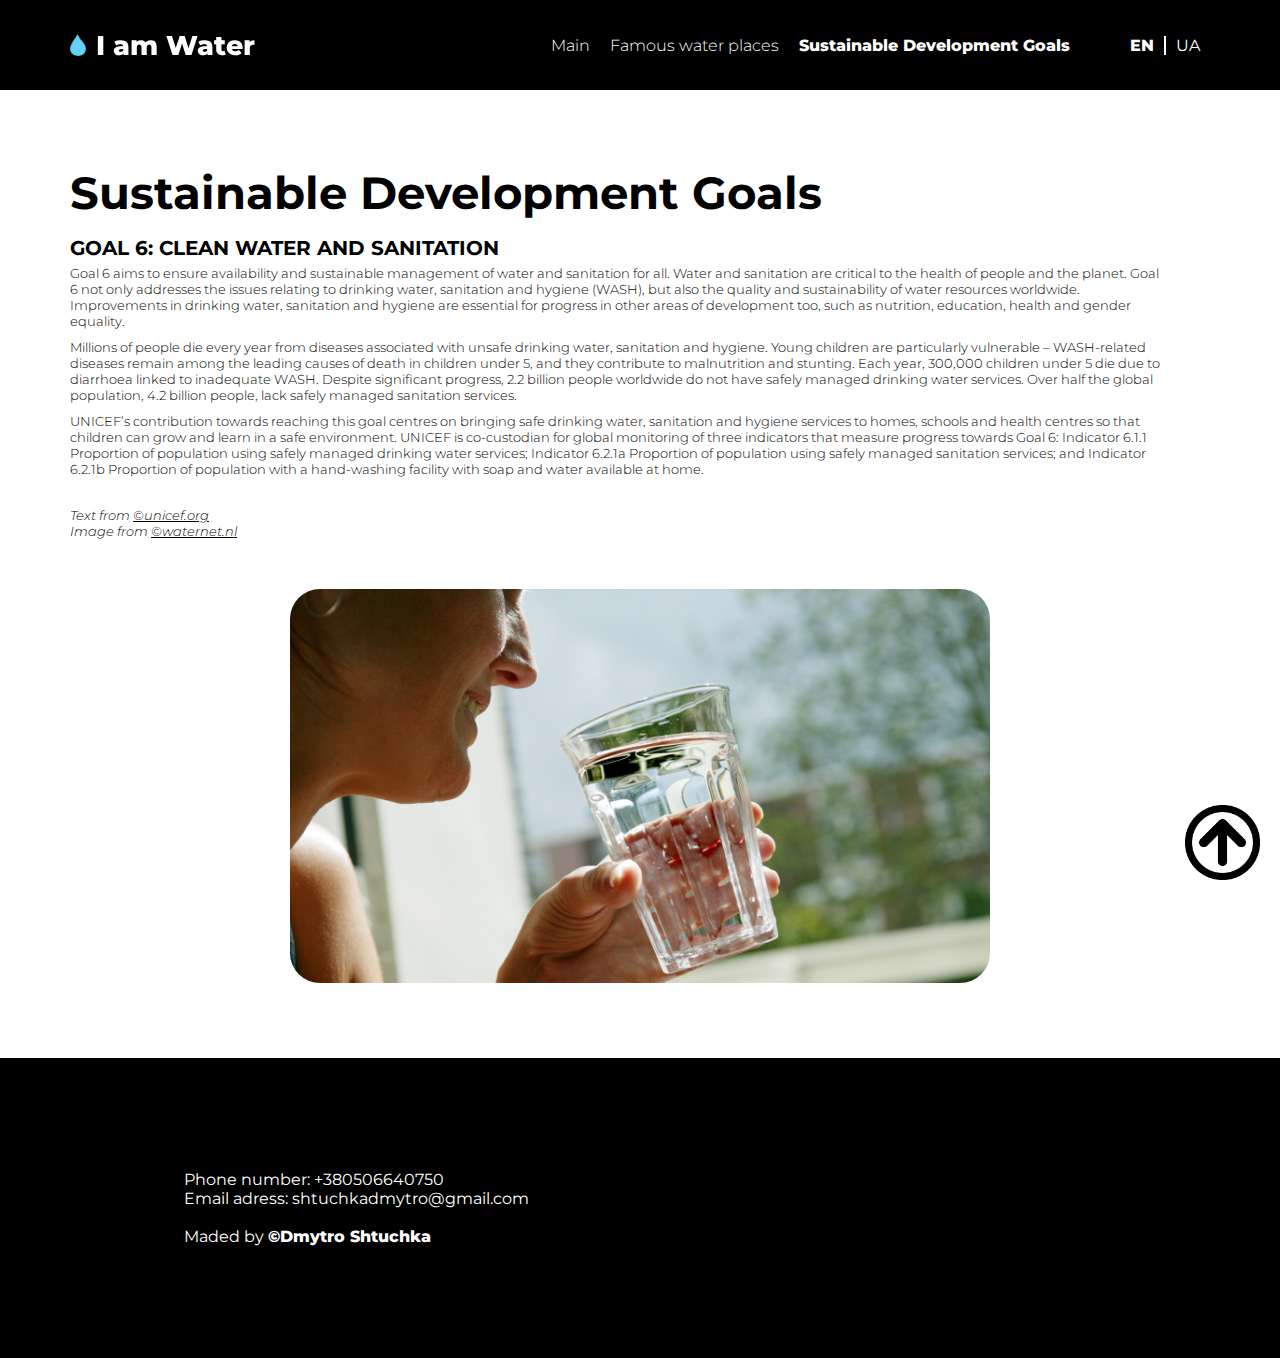
<file: html/en/goal.html>
<!DOCTYPE html>
<html lang="en">
<head>
    <meta charset="UTF-8">
    <meta name="viewport" content="width=device-width, initial-scale=1.0">
    <title>I am Water</title>
    <link rel="stylesheet" href="./../../css/styles.css">
    <link rel="stylesheet" href="./../../css/goal.css">

    <link rel="icon" href="./../../img/icon.png">

    <link rel="preconnect" href="https://fonts.googleapis.com">
    <link rel="preconnect" href="https://fonts.gstatic.com" crossorigin>
    <link href="https://fonts.googleapis.com/css2?family=Montserrat:ital,wght@0,100..900;1,100..900&display=swap" rel="stylesheet">
</head>
<body>
    <div class="screen">
        <a href="#header">
            <img src="./../../img/arrow.png" class="button-arrow">
        </a>
    </div>



    <header id="header">
        <a href="index.html" class="logo">
            <img class="logo-img" src="./../../img/logo.png" alt="">
            <p class="logo-txt">I am Water</p>
        </a>
        <nav>
            <div class="nav-list">
                <a href="./../../index.html" class="nav-element nav-main">Main</a>

                <a href="slides.html" class="nav-element nav-slides nav-element-full">Famous water places</a>
                <a href="slides.html" class="nav-element nav-slides-short nav-element-short">FWP</a>

                <a href="goal.html" class="nav-element nav-goal nav-element-full nav-current">Sustainable Development Goals</a>
                <a href="goal.html" class="nav-element nav-goal-short nav-element-short nav-current">SDG</a>
            </div>

        <div class="languages">
            <a href="goal.html" class="language nav-current">EN</a>
            <a href="./../ua/goal-ua.html" class="language">UA</a>
        </div>            
        </nav>
    </header>

    <main>
    	<div class="main-text">
	    	<h1 class="goal-title-site">Sustainable Development Goals</h1>
	    	<h2 class="goal-title-information">GOAL 6: CLEAN WATER AND SANITATION</h2>
            <div class="goal-information">
                <p class="goal-information">Goal 6 aims to ensure availability and sustainable management of water and sanitation for all. Water and sanitation are critical to the health of people and the planet. Goal 6 not only addresses the issues relating to drinking water, sanitation and hygiene (WASH), but also the quality and sustainability of water resources worldwide. Improvements in drinking water, sanitation and hygiene are essential for progress in other areas of development too, such as nutrition, education, health and gender equality.</p>
                <p>Millions of people die every year from diseases associated with unsafe drinking water, sanitation and hygiene. Young children are particularly vulnerable – WASH-related diseases remain among the leading causes of death in children under 5, and they contribute to malnutrition and stunting. Each year, 300,000 children under 5 die due to diarrhoea linked to inadequate WASH. Despite significant progress, 2.2 billion people worldwide do not have safely managed drinking water services. Over half the global population, 4.2 billion people, lack safely managed sanitation services.</p>
                <p>UNICEF’s contribution towards reaching this goal centres on bringing safe drinking water, sanitation and hygiene services to homes, schools and health centres so that children can grow and learn in a safe environment. UNICEF is co-custodian for global monitoring of three indicators that measure progress towards Goal 6: Indicator 6.1.1 Proportion of population using safely managed drinking water services; Indicator 6.2.1a Proportion of population using safely managed sanitation services; and Indicator 6.2.1b Proportion of population with a hand-washing facility with soap and water available at home.</p>
            </div>
			<span class="goal-information-author">Text from <a class="goal-information-author-link" target="_blank" href="https://data.unicef.org/sdgs/goal-6-clean-water-sanitation/">©unicef.org</a><br>Image from <a class="goal-information-author-link" target="_blank" href="https://www.waternet.nl/en/service-and-contact/tap-water/can-you-drink-tap-water-in-amsterdam/">©waternet.nl</a></span>
    	</div>
		<img class="goal-main-image" src="../../img/goal-water.jpg" alt="">
    </main>

    <footer class="side-bar">
        <div class="contacts-list">
             <p class="contact phone-number">Phone number: <a href="tel:+380506640750" class="contact-information">+380506640750</a></p>
             <p class="contact email">Email adress: <a href="mailto:shtuchkadmytro@gmail.com" class="contact-information">shtuchkadmytro@gmail.com</a></p>
             <p class="contact owner">Maded by <a href="https://freelancehunt.com/freelancer/dima_shtuchka.html" target="_blank" rel="noopener noreferrer" class="owner-name contact-information">©Dmytro Shtuchka</a></p>
        </div>
        
        <iframe class="map" src="https://www.google.com/maps/embed?pb=!1m18!1m12!1m3!1d43821.48107485478!2d32.566582212926996!3d46.64962397611684!2m3!1f0!2f0!3f0!3m2!1i1024!2i768!4f13.1!3m3!1m2!1s0x40c41aa25d9bf967%3A0xf3a5478c8e3121fe!2z0KXQtdGA0YHQvtC9LCDQpdC10YDRgdC-0L3RgdGM0LrQsCDQvtCx0LvQsNGB0YLRjCwgNzMwMDA!5e0!3m2!1suk!2sua!4v1711378752489!5m2!1suk!2sua" style="border:0;" allowfullscreen="" loading="lazy" referrerpolicy="no-referrer-when-downgrade"></iframe>
    </footer>
</body>
</html>
</file>
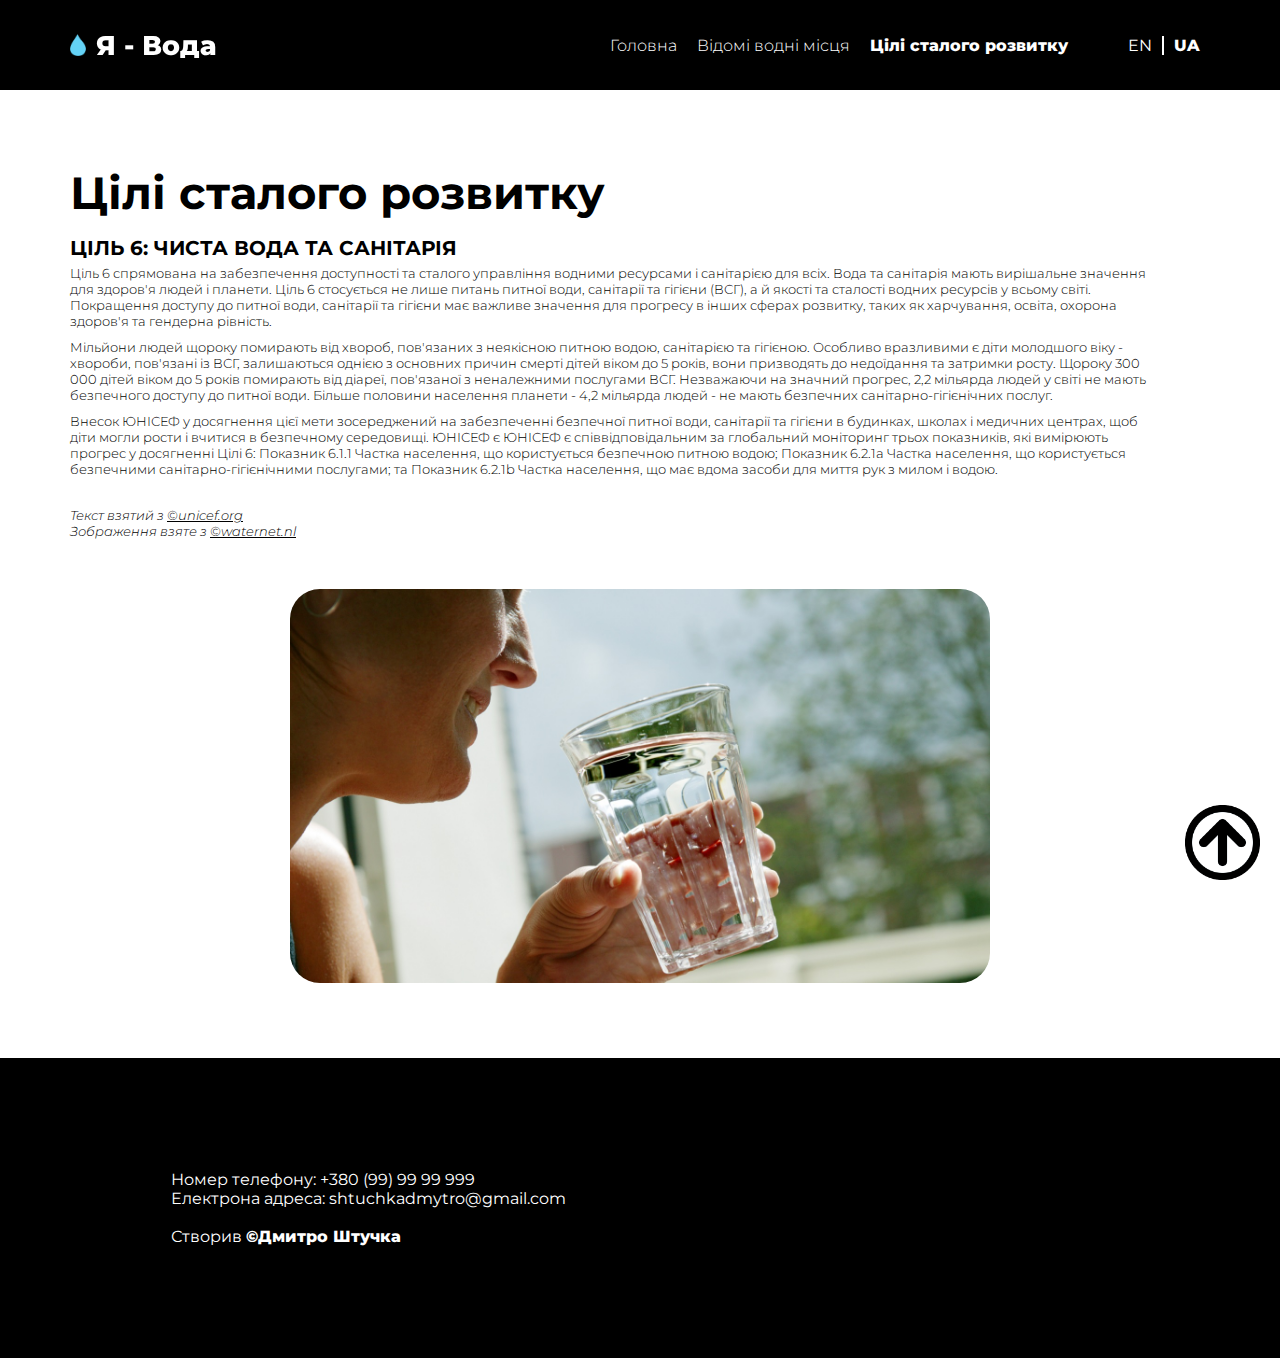
<file: html/ua/goal-ua.html>
<!DOCTYPE html>
<html lang="ua">
<head>
    <meta charset="UTF-8">
    <meta name="viewport" content="width=device-width, initial-scale=1.0">
    <title>Я - Вода</title>
    <link rel="stylesheet" href="./../../css/styles.css">
    <link rel="stylesheet" href="./../../css/goal.css">

    <link rel="icon" href="./../../img/icon.png">

    <link rel="preconnect" href="https://fonts.googleapis.com">
    <link rel="preconnect" href="https://fonts.gstatic.com" crossorigin>
    <link href="https://fonts.googleapis.com/css2?family=Montserrat:ital,wght@0,100..900;1,100..900&display=swap" rel="stylesheet">
</head>
<body>
    <div class="screen">
        <a href="#header">
            <img src="./../../img/arrow.png" class="button-arrow">
        </a>
    </div>



    <header id="header">
        <a href="index-ua.html" class="logo">
            <img class="logo-img" src="./../../img/logo.png" alt="">
            <p class="logo-txt">Я - Вода</p>
        </a>
        <nav>
            <div class="nav-list">
                <a href="index-ua.html" class="nav-element nav-main">Головна</a>

                <a href="slides-ua.html" class="nav-element nav-slides nav-element-full">Відомі водні місця</a>
                <a href="slides-ua.html" class="nav-element nav-slides-short nav-element-short">ВВМ</a>

                <a href="goal-ua.html" class="nav-element nav-goal nav-element-full nav-current">Цілі сталого розвитку</a>
                <a href="goal-ua.html" class="nav-element nav-goal-short nav-element-short nav-current">ЦСР</a>
            </div> 

        <div class="languages">
            <a href="./../en/goal.html" class="language">EN</a>
            <a href="goal-ua.html" class="language nav-current">UA</a>
        </div>            
        </nav>
    </header>



    <main>
    	<div class="main-text">
	    	<h1 class="goal-title-site">Цілі сталого розвитку</h1>
	    	<h2 class="goal-title-information">ЦІЛЬ 6: ЧИСТА ВОДА ТА САНІТАРІЯ</h2>
            <div class="goal-information">
                <p>Ціль 6 спрямована на забезпечення доступності та сталого управління водними ресурсами і санітарією для всіх. Вода та санітарія мають вирішальне значення для здоров'я людей і планети. Ціль 6 стосується не лише питань питної води, санітарії та гігієни (ВСГ), а й якості та сталості водних ресурсів у всьому світі. Покращення доступу до питної води, санітарії та гігієни має важливе значення для прогресу в інших сферах розвитку, таких як харчування, освіта, охорона здоров'я та гендерна рівність.</p>
                <p>Мільйони людей щороку помирають від хвороб, пов'язаних з неякісною питною водою, санітарією та гігієною. Особливо вразливими є діти молодшого віку - хвороби, пов'язані із ВСГ, залишаються однією з основних причин смерті дітей віком до 5 років, вони призводять до недоїдання та затримки росту. Щороку 300 000 дітей віком до 5 років помирають від діареї, пов'язаної з неналежними послугами ВСГ. Незважаючи на значний прогрес, 2,2 мільярда людей у світі не мають безпечного доступу до питної води. Більше половини населення планети - 4,2 мільярда людей - не мають безпечних санітарно-гігієнічних послуг.</p>
                <p>Внесок ЮНІСЕФ у досягнення цієї мети зосереджений на забезпеченні безпечної питної води, санітарії та гігієни в будинках, школах і медичних центрах, щоб діти могли рости і вчитися в безпечному середовищі. ЮНІСЕФ є
                ЮНІСЕФ є співвідповідальним за глобальний моніторинг трьох показників, які вимірюють прогрес у досягненні Цілі 6: Показник 6.1.1 Частка населення, що користується безпечною питною водою; Показник 6.2.1a Частка населення, що користується безпечними санітарно-гігієнічними послугами; та Показник 6.2.1b Частка населення, що має вдома засоби для миття рук з милом і водою.</p>
            </div>

			<span class="goal-information-author">Текст взятий з <a class="goal-information-author-link" target="_blank" href="https://data.unicef.org/sdgs/goal-6-clean-water-sanitation/">©unicef.org</a><br>Зображення взяте з <a class="goal-information-author-link" target="_blank" href="https://www.waternet.nl/en/service-and-contact/tap-water/can-you-drink-tap-water-in-amsterdam/">©waternet.nl</a></span>
    	</div>
		<img class="goal-main-image" src="../../img/goal-water.jpg" alt="">
    </main>



    <footer class="side-bar">
        <div class="contacts-list">
                <p class="contact phone-number">Номер телефону: <a href="" class="contact-information">+380 (99) 99 99 999</a></p>
                <p class="contact email">Електрона адреса: <a href="mailto:shtuchkadmytro@gmail.com" class="contact-information">shtuchkadmytro@gmail.com</a></p>
                <p class="contact owner">Створив <a href="https://freelancehunt.com/freelancer/dima_shtuchka.html" target="_blank" rel="noopener noreferrer" class="owner-name contact-information">©Дмитро Штучка</a></p>
        </div>
        
        <iframe class="map" src="https://www.google.com/maps/embed?pb=!1m18!1m12!1m3!1d43821.48107485478!2d32.566582212926996!3d46.64962397611684!2m3!1f0!2f0!3f0!3m2!1i1024!2i768!4f13.1!3m3!1m2!1s0x40c41aa25d9bf967%3A0xf3a5478c8e3121fe!2z0KXQtdGA0YHQvtC9LCDQpdC10YDRgdC-0L3RgdGM0LrQsCDQvtCx0LvQsNGB0YLRjCwgNzMwMDA!5e0!3m2!1suk!2sua!4v1711378752489!5m2!1suk!2sua" style="border:0;" allowfullscreen="" loading="lazy" referrerpolicy="no-referrer-when-downgrade"></iframe>
    </footer>


</body>
</html>
</file>
<file: css/styles.css>
*{
    margin: 0px;
    font-family: "Montserrat", sans-serif;
    text-decoration: none;
}

a{
    color: black;
}

header{
    background-color: black;
    height: 10vh;
    display: flex;
    align-items: center;
    justify-content: space-between;


    & *{
        &::selection{
            color: black;
            background-color: white;
        }
    }
}

::selection{
    color: white;
    background-color: black;
}


.button-arrow{
    position: fixed;
    bottom: 40px;
    right: 40px;
    height: 75px;

    bottom: 20px;
    right: 20px;
    z-index: 4;

    transition: .25s ease;
    filter: brightness(1);

}



.button-arrow:active{
    filter: brightness(0.5);
}


.logo{
    display: flex;
    align-items: center;
    text-decoration: none;
    font-weight: 800;
    margin-left: 300px;

    transition: .25s ease;
    filter: brightness(1);
}

.logo:hover{
    filter: brightness(0.5);
}

.logo-img{
    width: 16px;
    height: 22px;
    margin-right: 10px;
}

.logo-txt {
    color: white;
    font-size: 3vh;
}


nav{
    margin-right: 300px;
    display: flex;
    align-items: center;
}

.nav-list{
    display: flex;
    position: relative;
    list-style-type: none;
}

.nav-list a{
    display: flex;
    justify-content: center;
    align-items: center;
}

.nav-element{
    font-weight: 300;
    color: #ffffff;
    text-decoration: none;
    padding: 0 10px;
    position: relative;
}

.nav-element::after{
    background: white;
    bottom: -8px;
    content: "";
    height: 2px;
    left: 0;
    position: absolute;
    transform: scaleX(0);
    transition: .25s ease;
    width: 100%;
    border-radius: 2px;
}
.nav-element:hover::after{
    transform: scaleX(1);
}

.nav-list .nav-element-short{
    display: none;
}


.languages{
    color: white;
    display: flex;

    margin-left: 40px;
}

.language{
    padding: 0 10px;
    color: white;
    text-decoration: none;
    position: relative;
}

.language::after{
    background: white;
    width: 100%;
    content: "";

    height: 2px;
    border-radius: 2px;

    left: 0;
    bottom: -8px;
    position: absolute;

    transform: scaleX(0);
    transition: .25s ease;
    
    
}
.language:hover::after{
    transform: scaleX(1);
}

.language:last-child{
    border-left: solid white 2px;
}

.nav-current{
    font-weight: 800;
}



main{
    min-height: calc(100vh - 10vh - 75px - 75px);

    margin-top: 75px;
    margin-bottom: 75px;

    margin-left: 150px;
    margin-right: 150px; 

    font-weight: 300;
}

.intro{
    height: 90vh;
    overflow: hidden;
    position: relative;
    background-color: black;
}

.intro:after{
    content: "";
    display: block;
    width: 100%;
    height: 100%;
    background-color: rgba(0, 0, 0, .5);

    position: absolute;
    top: 0;
    left: 0;
    z-index: 2;
}

.intro-video-waterfall{
    position: relative;
}

.intro-video-waterfall-self{
    width: 100vw;
    height: 100vh;
    object-fit: cover;
    position: absolute;
    top: 0;
    left: 0;
}

.intro-information{
    display: flex;
    flex-direction: column;
    justify-content: center;
    width: 100%;
    height: 100%;

    position: absolute;
    top: 0;
    left: 0;
    z-index: 3;
}

.intro-title{
    margin: 0;
    font-size: 45px;
    color: #fff;
    text-align: center;

    margin-left: 200px;
    margin-right: 200px;
}

.intro-container{
    max-width: 1200px;
    margin: 0 auto;
}



.information{
    margin-bottom: 30px;
}

.title{
    display: flex;
    justify-content: center;
    font-size: 30px;
}

.main-content{
    display: flex;
    flex-direction: column;
    margin-bottom: 100px;
}

.content-1{
    margin-top: 25px;
    display: flex;
}

.text-1-information{
    margin-left: 50px;
}

.title-1-information{
    margin-bottom: 10px;
}

.content-1-waterfall{
    width: 700px;
    border-radius: 30px;
    transform: scaleX(1);
    transition: all .25s ease;

}

.content-1-waterfall:hover{
    transition: all .25s easy;
    transform: scale(1.05);
}

.content-1-author{
    font-style: italic;
}
.content-1-author a{
    text-decoration: underline;
}

.content-2{
    margin-top: 50px;

    display: flex;
}

.content-2 img{
    width: 450px;
    height: 450px;
    border-radius: 30px;
    transition: all .25s ease;
    transform: scale(1.0);
}
.content-2 img:hover{
    transition: all .25s easy;
    transform: scale(1.05);
}

.text-2{
    margin-right: 30px;
}

.title-2-information{
    margin-bottom: 10px;
}

.main-information-2{
    margin-bottom: 5px;
}


.page-video-water{
    display: flex;
    align-items: center;
    flex-direction: column;
}

.list-video-water{
    display: flex;
    align-items: center;
    flex-direction: column;
}

.list-two-video{
    padding-top: 10px;
    padding-bottom: 10px;
}

.video-about-water{
    padding-right: 10px;
    padding-left: 10px;
    border-radius: 30px;

    transition: all .5s ease;
    transform: scale(1);
}
.video-about-water:hover{
    transition: all .5s ease;
    transform: scale(1.05);
}



.side-bar{
    background-color: black;
    height: 300px;
    display: flex;
    align-items: center;
    justify-content: space-around;


    & *{
        &::selection{
            color: black;
            background-color: white;
        }
    }

}

.contacts-list{
    color: #ffffff;
}

.contact-information{
    text-decoration: none;
    color: #ffffff;
    transition: all .25s ease;
}

.contact-information:hover{
    color: #999;
    transition: .25s ease;
}

.owner{
    margin-top: 19px;
}
.owner-name{
    font-weight: 800;
}

.map{
    border-radius: 15px;
    width: 200px;
    height: 200px;
    transition: all .5s ease;
    transform: scale(1);
}
.map:hover{
    transition: all .5s ease;
    transform: scale(1.22);
}



@media screen and (max-width: 1700px) {
    .information{
        font-size: 15px;
    }
    main{
        font-size: 13px;
    }
    .waterfall{
        width: 500px;
        border-radius: 15px;   
    }
}

@media screen and (max-width: 1500px){
    .list-two-video{
        display: flex;
        flex-direction: column;
        justify-content: center;
        padding-top: 0;
        padding-bottom: 0;
    }
    .video-about-water{
        padding-left: 0;
        padding-right: 0;
        padding-top: 10px;
        padding-bottom: 10px;
    }
}



@media screen and (max-width: 1435px) {
    .information{
        font-size: 15px;
    }
    main{
        margin-left: 150px;
        margin-right: 150px; 
    }
    .logo{
        margin-left: 150px;
    }
    nav{
        margin-right: 150px;
    }
}

@media screen and (max-width: 1334px) {

    main{
        margin-left: 120px;
        margin-right: 120px; 
    }
    .logo{
        margin-left: 120px;
    }
    nav{
        margin-right: 120px;
    }
}

@media screen and (max-width: 1291px) {
    main{
        margin-left: 70px;
        margin-right: 70px; 
    }
    .logo{
        margin-left: 70px;
    }
    nav{
        margin-right: 70px;
    }
}

@media screen and (max-width: 1205px) {
    .text-1-information{
        margin-left: 0px;
    }
    .main-content{
        align-items: center;
    }
    .content-1{
        align-items: center;
        flex-direction: column;
    }
    .content-1-waterfall{
        margin-bottom: 20px;
        border-radius: 25px;
    }
}

@media screen and (max-width: 1100px) {
    .intro-title{
        font-size: 60px;
    }    


    .nav-list .nav-element-full{
        display: none;
    }
    .nav-list .nav-element-short{
        display: block;
    }


    main{
        margin-right: 50px;
        margin-left: 50px;
    }

    .main-content{
        align-items: center;
    }

    .content-1{
        align-items: center;
        flex-direction: column;
    }

    .content-2{
        align-items: center;
        flex-direction: column;
    }

    .content-2 img{
        order: -1;
        margin-bottom: 20px;
    }
}

@media screen and (max-width: 850px) {
    .content-1-waterfall{
        width: 600px;
    }    
    .video-about-water{
        width: 444px;
        height: 250px;
    }
    .intro-title{
        margin-left: 100px;
        margin-right: 100px;
    }
    .map{
        width: 150px;
        height: 150px;
    }
}

@media screen and (max-width: 750px){
    .logo{
        margin-left: 30px;
    }
    nav{
        margin-right: 30px;
    }


    .content-1-waterfall{
        width: 500px;
    }

    .map{
        display: none;
    }
}

@media screen and (max-width: 650px){
    .logo-txt{
        font-size: 20px;
    }    
    .intro-title{
        font-size: 30px;
    }
    .content-1-waterfall{
        width: 400px;
    }

    
    .content-2 img{
        width: 300px;
        height: 300px;
    }
}

@media screen and (max-width: 550px){
/*    .logo{
        padding-left: 20px;
    }*/

    nav{
        margin-right: 20px;
    }
    .nav-element{
        font-size: 12px;
        padding-left: 5px;
        padding-right: 5px;
    }
    .languages{
        margin-left: 10px;
    }


    .intro-title{
        margin-left: 50px;
        margin-right: 50px;
    }    


    .content-1-waterfall{
        width: 300px;
    }

    .video-about-water{
        width: 355px;
        height: 200px;
    }
}

@media screen and (max-width: 500px){
    .logo{
        margin-right: 30px;
    }
    .logo-txt{
        font-size: 15px;
    }
}

@media screen and (max-width: 450px){
    .button-arrow{
        width: 70px;
        height: 70px;
    }

    nav{
        margin-right: 10px;
        padding-right: 5px;
    }
    .nav-element{
        padding: 0 5px;
        font-size: 8px;
    }
    .language{
        padding: 0 5px;
        font-size: 10px;
    }

    .content-1-waterfall{
        width: 200px;
    }

    .video-about-water{
        width: 266px;
        height: 150px;
    }

    .contact{
        font-size: 10px;
    }

    .content-2 img{
        width: 200px;
        height: 200px;
    }
}

@media screen and (max-width: 350px){
    .logo-txt{
        font-size: 10px;
    }
    .logo-img{
        width: 10px;
        height: auto;
    }
}
</file>
<file: css/goal.css>
main{
	display: flex;
	align-items: center;
}

.main-text{
	margin-right: 50px;
}

.goal-title-site{
	margin-bottom: 16px;
	font-size: 45px;
}

.goal-title-information{
	margin-bottom: 5px;
}

.goal-information-author{
	font-style: italic;
}
.goal-information-author-link{
	text-decoration: underline;
}

.goal-main-image{
    width: 700px;
    height: min-content;
    border-radius: 30px;

    transition: all .25s ease;

}
.goal-main-image:hover{
    transition: all .25s ease;
    transform: scale(1.05);
}

.goal-information{
	margin-bottom: 30px;
}
.goal-information p{
	margin-bottom: 10px;
}

@media screen and (max-width: 1450px){
	main{
		flex-direction: column;
	}
	.main-text{
		margin-bottom: 50px;
	}
}

@media screen and (max-width: 850px){
	.goal-main-image{
		width: 500px;
	}
}

@media screen and (max-width: 650px){
	.goal-main-image{
		width: 400px;
	}
}

@media screen and (max-width: 550px){
	.goal-main-image{
		width: 300px;
		border-radius: 15px;
	}
}

@media screen and (max-width: 450px){
	.goal-main-image{
		width: 250px;
	}
	.main-text{
		margin-right: 0;
	}
}

@media screen and (max-width: 300px){
	.goal-main-image{
		display: none;
	}


}
</file>
